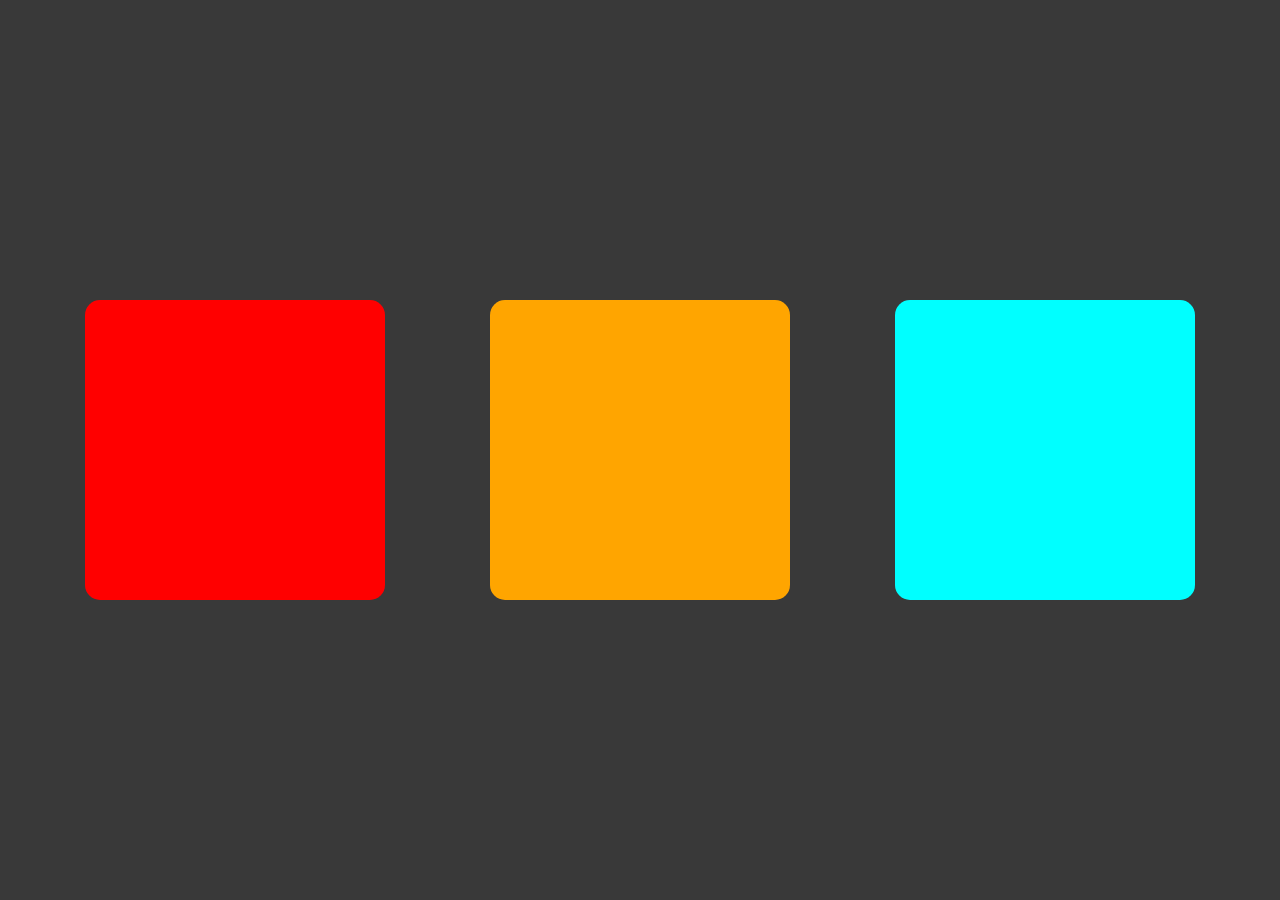
<file: practicas_html_css/basics/1/index.html>
<!DOCTYPE html>
<html lang="en">
<head>
    <meta charset="UTF-8">
    <meta http-equiv="X-UA-Compatible" content="IE=edge">
    <meta name="viewport" content="width=device-width, initial-scale=1.0">
    <title>practicas</title>
    <link rel="stylesheet" href="styles.css">
</head>
<body>
    <div class="container">
        <div class="one"></div>
        <div class="two"></div>
        <div class="three"></div>
    </div>
</body>
</html>
</file>
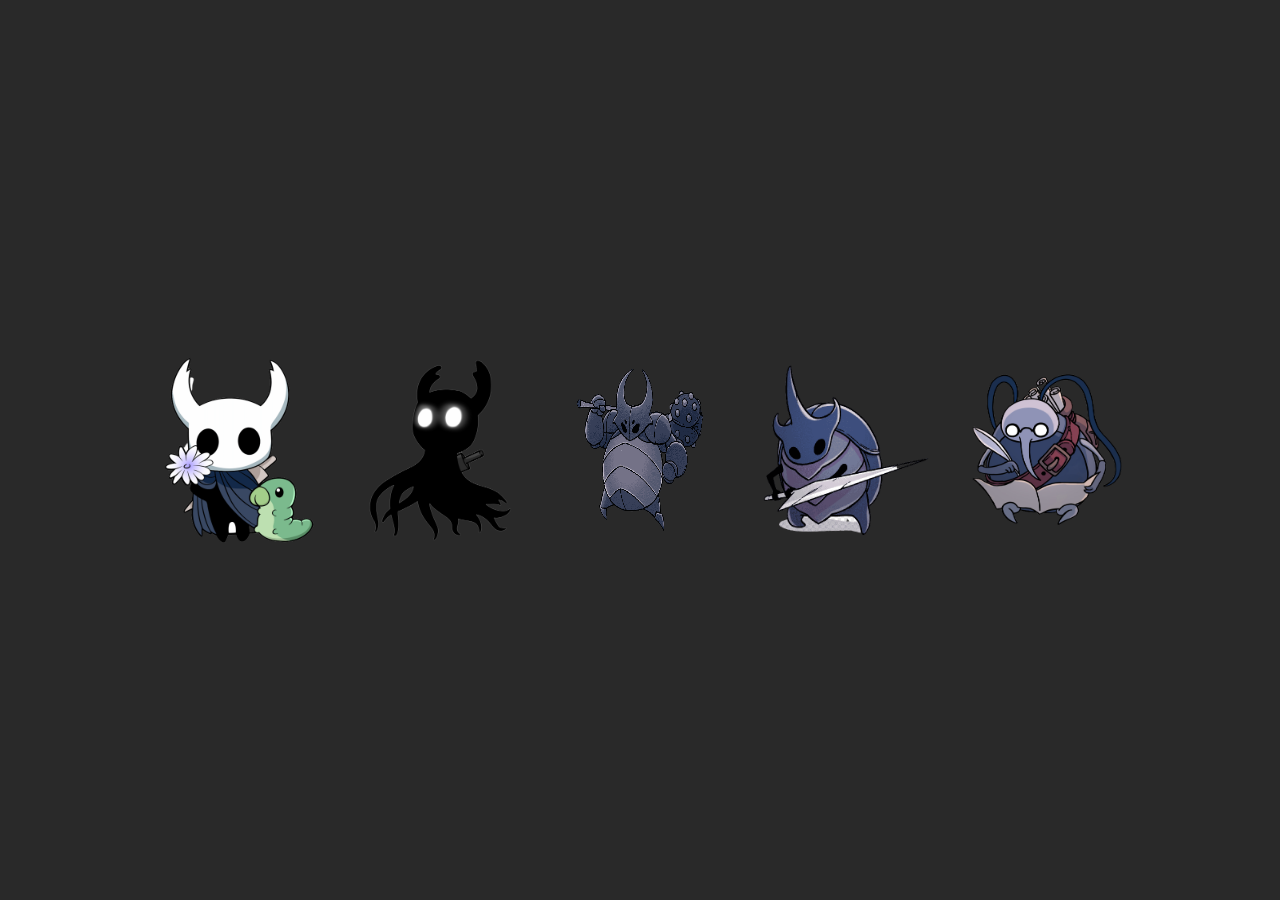
<file: practicas_html_css/basics/imagenes_with_style/index.html>
<!DOCTYPE html>
<html lang="en">
<head>
    <link rel="stylesheet" href="styles.css">
    <meta charset="UTF-8">
    <meta http-equiv="X-UA-Compatible" content="IE=edge">
    <meta name="viewport" content="width=device-width, initial-scale=1.0">
    <title>imagenes with styles</title>
</head>
<body>
    <div class="imagenes_container">

        <div class="imagen">
            <img src="img/HollowKnight.png" alt="imagen1">
            <span class="nombre">
                <span class="texto">Hollow Knigth</span>
            </span>
        </div>


        <div class="imagen">
            <img src="img/Alma.png" alt="imagen2">
            <span class="nombre">
                <span class="texto">Alma del HollowKnight</span>
            </span>
        </div>


        <div class="imagen">
            <img src="img/Guerrero.png" alt="imagen3">
            <span class="nombre">
                <span class="texto">Guerrero</span>
            </span>
        </div>


        <div class="imagen">
            <img src="img/Espadas.png" alt="imagen4">
            <span class="nombre">
                <span class="texto">El de las espadas</span>
            </span>
        </div>


        <div class="imagen">
            <img src="img/Mapas.png" alt="imagen5">
            <span class="nombre">
                <span class="texto">Mapas del   juego</span>
            </span>
        </div>

    </div>
</body>
</html>
</file>
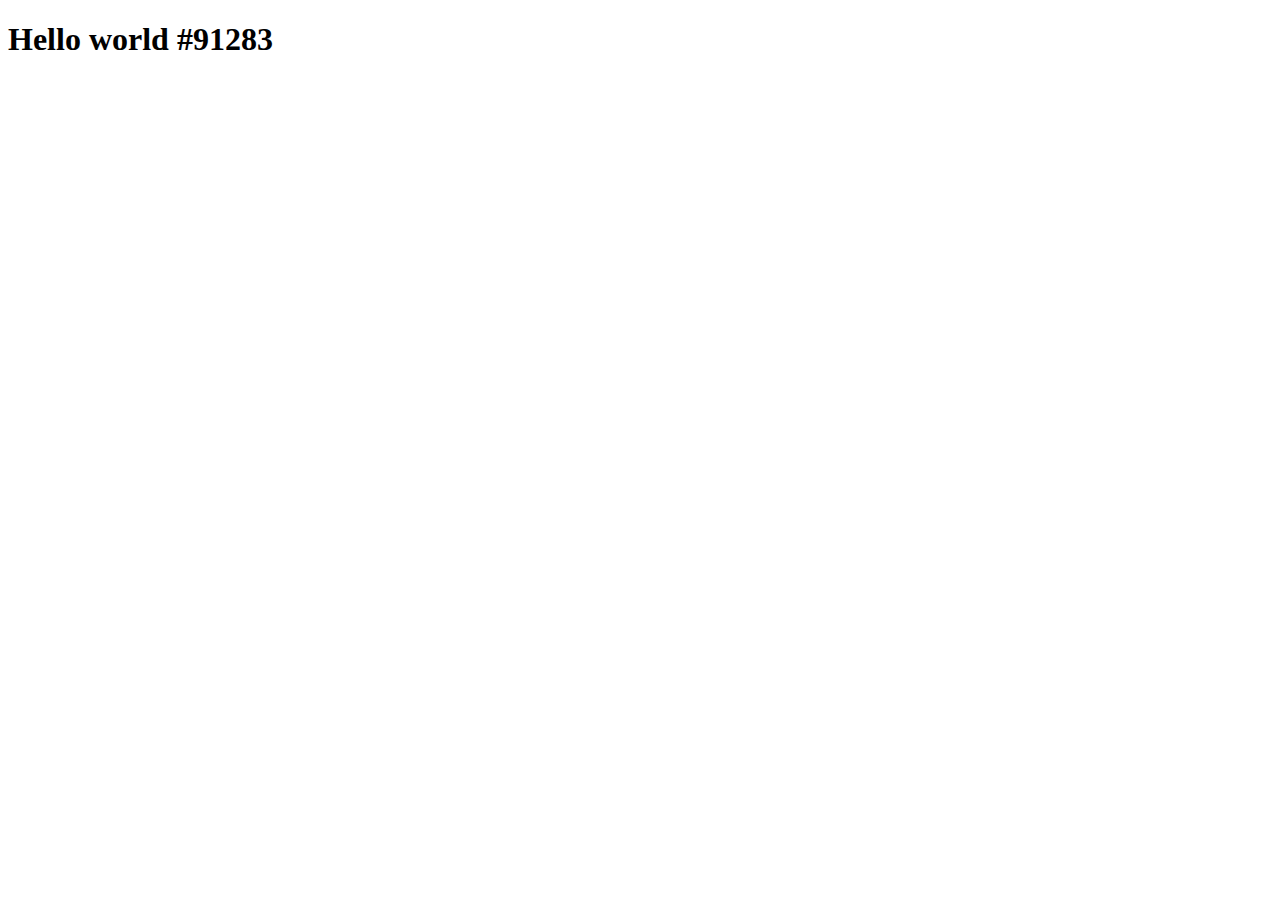
<file: soyDalto_html/index_1.html>
<!DOCTYPE html>
<html lang="en">
<head>
    <meta charset="UTF-8">
    <meta http-equiv="X-UA-Compatible" content="IE=edge">
    <meta name="viewport" content="width=device-width, initial-scale=1.0">
    <title>Soy dalto course</title>
</head>
<body>
    <h1>Hello world #91283</h1>
</body>
</html>
</file>
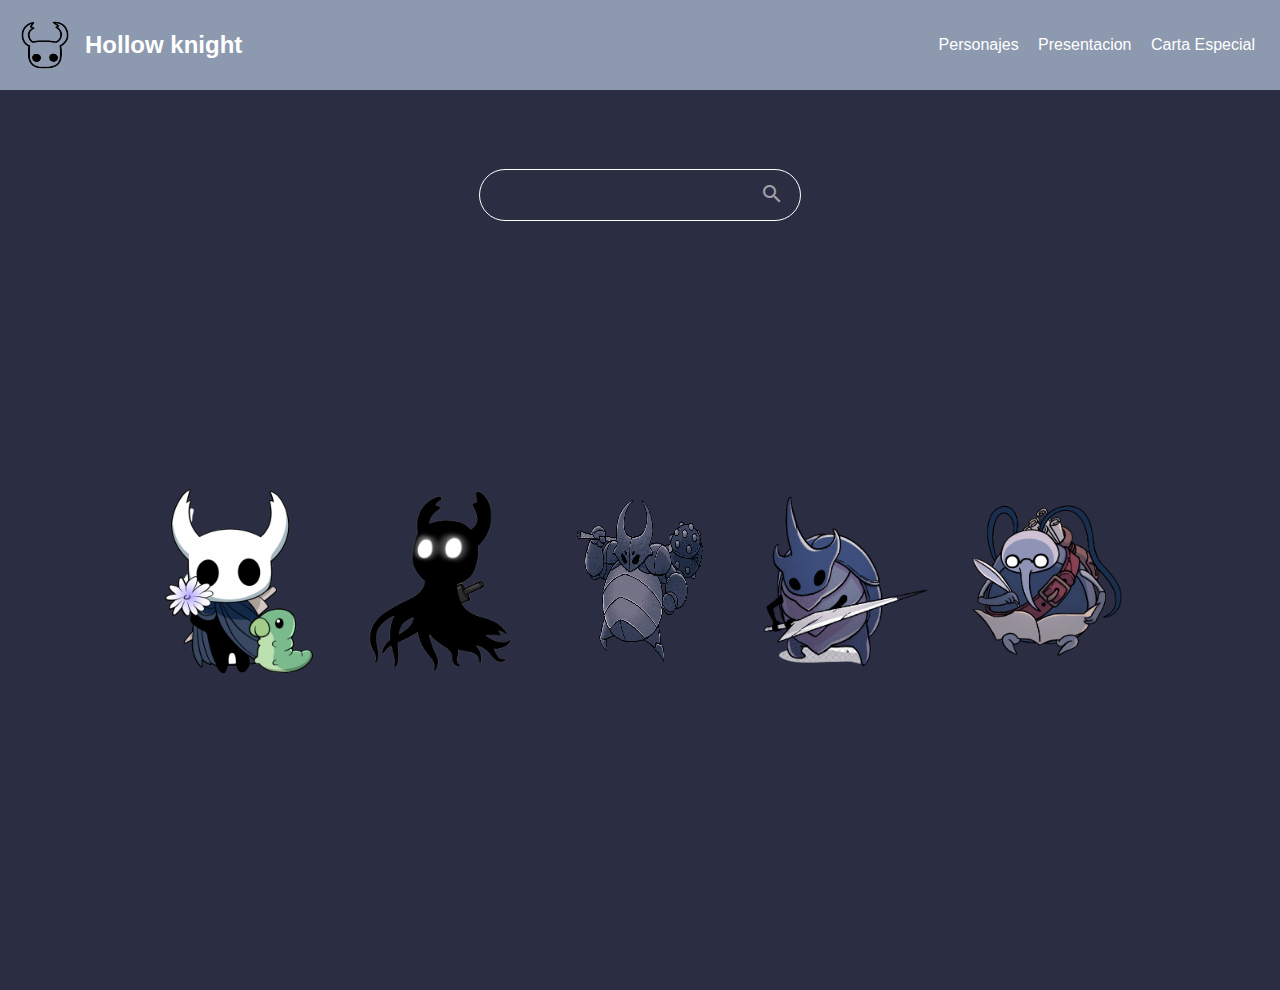
<file: practicas_html_css/basics/2/pages/personajes.html>
<!DOCTYPE html>
<html lang="en">
<head>
    <link href="https://fonts.googleapis.com/icon?family=Material+Icons" rel="stylesheet">
    <link rel="stylesheet" href="../styles.css">
    <meta charset="UTF-8">
    <meta http-equiv="X-UA-Compatible" content="IE=edge">
    <meta name="viewport" content="width=device-width, initial-scale=1.0">
    <title>HollowKnight</title>
   
</head>


<body>
    <header>
        <a href="index.html" class="logo">
            <img alt = 'logo' src="../img/logo.png">
            <h2 class="nombre_logo">Hollow knight</h2>
        </a>

        <nav>
            <a href="personajes.html" class="nav_link">Personajes</a>
            <a href="Presentacion.html" class="nav_link">Presentacion</a>
            <a href="../carta/carta.html" class="nav_link">Carta Especial</a>
        </nav>
    </header>

    <div class="general_conteiner">


        <div class="search_conteiner">
            <div class="search_bar">
                <input type="text">
                <div class="actions">
                    <button>
                        <span class="material-icons md-ligth">search</span>
                    </button>
                </div>
                
            </div>  
        </div>


    
        <div class="imagenes_container">
            <div class="imagen">
                <img src="../img/HollowKnight.png" alt="imagen1">
                <span class="nombre">
                    <span class="texto">Hollow knight</span>
                </span>
            </div>
    
    
            <div class="imagen">
                <img src="../img/Alma.png" alt="imagen2">
                <span class="nombre">
                    <span class="texto">Alma del HollowKnight</span>
                </span>
            </div>
    
    
            <div class="imagen">
                <img src="../img/Guerrero.png" alt="imagen3">
                <span class="nombre">
                    <span class="texto">Guerrero</span>
                </span>
            </div>
    
    
            <div class="imagen">
                <img src="../img/Espadas.png" alt="imagen4">
                <span class="nombre">
                    <span class="texto">El de las espadas</span>
                </span>
            </div>
    
    
            <div class="imagen">
                <img src="../img/Mapas.png" alt="imagen5">
                <span class="nombre">
                    <span class="texto">Mapas del   juego</span>
                </span>
            </div>
        </div>    
    
    </div>
    

</body>
</html>
</file>
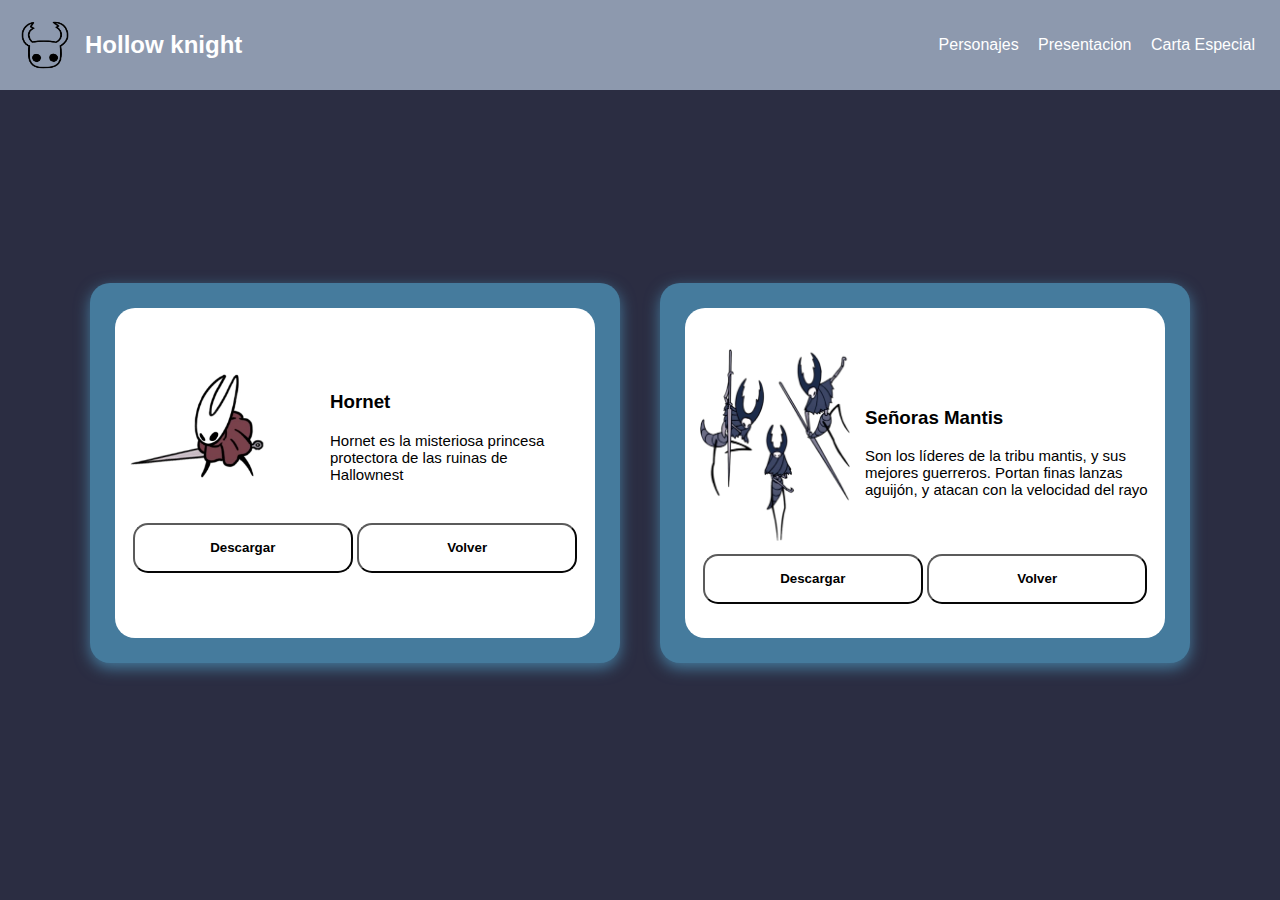
<file: practicas_html_css/basics/2/pages/Presentacion.html>
<!DOCTYPE html>
<html lang="en">
<head>
    <link rel="stylesheet" href="../styles.css">
    <meta charset="UTF-8">
    <meta http-equiv="X-UA-Compatible" content="IE=edge">
    <meta name="viewport" content="width=device-width, initial-scale=1.0">
    <title>HollowKnight</title>
</head>
<body>
    <header>
        <a href="index.html" class="logo">
            <img alt = 'logo' src="../img/logo.png">
            <h2 class="nombre_logo">Hollow knight</h2>
        </a>

        <nav>
            <a href="personajes.html" class="nav_link">Personajes</a>
            <a href="Presentacion.html" class="nav_link">Presentacion</a>
            <a href="../carta/carta.html" class="nav_link">Carta Especial</a>
        </nav>
    </header>

    <div class="presentacion">
        <div class="contenedor">
            <div class="sub_contenedor">
                <div class="contenido">
                    <div class="icon">
                        <img src="../img/B_Hornet2.webp" alt="icono">
                    </div>
    
                    <div class="mensaje">
                        <div class="title">
                            <h3>Hornet</h3>
                            <div class="textto">
                                Hornet es la misteriosa princesa protectora de las ruinas de Hallownest
                            </div>
                        </div>
                    </div>
                </div>
    
                <div class="actions2">
                    <button class="btn_descargar">Descargar</button>
                    <button class="btn_volver">Volver</button>
                </div>
            </div>
        </div>



        <div class="contenedor">
            <div class="sub_contenedor">
                <div class="contenido">
                    <div class="icon2">
                        <img src="../img/Mantis.webp" alt="icono">
                    </div>
    
                    <div class="mensaje">
                        <div class="title">
                            <h3>Señoras Mantis</h3>
                            <div class="textto">
                                Son los líderes de la tribu mantis, y sus mejores guerreros. Portan finas lanzas aguijón, y atacan con la velocidad del rayo
                            </div>
                        </div>
                    </div>
                </div>
    
                <div class="actions2">
                    <button class="btn_descargar">Descargar</button>
                    <button class="btn_volver">Volver</button>
                </div>
            </div>
        </div>
    </div>
    

    
</body>
</html>
</file>
<file: practicas_html_css/basics/1/styles.css>
body{
    padding: 0px;
    margin: 0px;
    box-sizing: border-box;
    background-color: black;
}

.container{
    background: rgb(57, 57, 57);
    display: flex;
    flex-direction: row-reverse;
    justify-content: space-evenly;
    flex-wrap:wrap;
    align-items: center;
    gap: 20px;
    height: 100vh;
}
.one{
    background: aqua;
    width: 300px;
    height: 300px;
    border-radius: 15px;
}

.two{
    background: orange;
    width: 300px;
    height: 300px;
    border-radius: 15px;
}   

.three{
    background: red;
    width: 300px;
    height: 300px;
    border-radius: 15px;
}
</file>
<file: practicas_html_css/basics/imagenes_with_style/styles.css>
body{
    background: rgb(41, 41, 41);
    padding: 0;
    margin: 0;
    font-family: sans-serif;
}

.imagenes_container
{
    height: 100vh;
    align-items:center;
    justify-content: center;
    display: flex;
    flex-wrap: wrap;
    flex-direction: row;
}

.imagenes_container .imagen{
    position: relative;
    display: inline-flex;
    flex-direction: column;
    text-align: center;
}

.imagenes_container .imagen img{
    width: 200px;
    height: 200px;
    transition: transform 0.5s ease-in-out;
}

.imagenes_container .imagen .nombre{
    position: absolute;
    background-color: rgb(91, 91, 91);
    color: white;
    border-radius: 10px;
    display: none;
    min-width: 100px;
    width: 150px;
    top: -50px;
    padding: 10px;

}


.imagenes_container .imagen .nombre .texto{
    display: inline-block;
    text-overflow: ellipsis;
    overflow: hidden;
    white-space: nowrap;
    width: 150px;
    text-align: center;
    margin: 0 auto;
    box-sizing: border-box;
}

.imagenes_container .imagen .nombre::before{
     content:'';
     position: absolute;
     width: 3px;
     height: 3px;
     bottom: -20px;
     left: 40%;
     border-top: 10px solid rgb(91, 91, 91);;
     border-left:  10px solid transparent;
     border-right:  10px solid transparent;
     border-bottom:  10px solid transparent;

}

.imagenes_container .imagen:hover .nombre{
    display:flex;
    transform: translateY(-5px);
}

.imagen:hover img{
    transform: translateY(-20px);
}

@media(max-width:520px){
    .imagenes_container{
        flex-direction: column;
        height: 180vh;
    }
}
</file>
<file: practicas_html_css/basics/2/styles.css>
/*header*/
.material-icons 
{
    font-family: 'Material Icons';
    font-weight: normal;
    font-style: normal;
    font-size: 24px;  /* Preferred icon size */
    display: inline-block;
    line-height: 1;
    text-transform: none;
    letter-spacing: normal;
    word-wrap: normal;
    white-space: nowrap;
    direction: ltr;
  
    /* Support for all WebKit browsers. */
    -webkit-font-smoothing: antialiased;
    /* Support for Safari and Chrome. */
    text-rendering: optimizeLegibility;
  
    /* Support for Firefox. */
    -moz-osx-font-smoothing: grayscale;
  
    /* Support for IE. */
    font-feature-settings: 'liga';
}

.material-icons.md-ligth { color: rgba(255, 255, 255, 0.56); }

.general_conteiner{
    display: flex;
    flex-direction: column;
    flex-wrap: nowrap;
    align-items: center;
    justify-content: center;
    height: 100vh;
}


body
 {
    padding: 0;
    margin:0;
    background: #2b2d42;
    font-family: sans-serif;
}


header
{
    justify-content: space-between;
    min-height: 70px;
    display: flex;
    background: #8d99ae;
    align-items: center;
    padding: 10px;
    flex-wrap: wrap;
}

a
{
    text-decoration: none;
    color: white;
    padding-right: 15px ;
}

.logo
{
    display: flex;
    align-items: center; 
}

.logo img
{
    height: 70px;
    width: 70px;
    margin-right: 5px;
}


nav a:hover{
    color: #6cd4ff;
}


@media (max-width:600px){
    header{
        flex-direction: column;
    }
    nav{
        padding: 10px 0px;
    }
}
/*header*/



/*Imagenes container*/
.imagenes_container
{
    height: 80vh;
    align-items:center;
    justify-content: center;
    display: flex;
    flex-wrap: wrap;
    flex-direction: row;
}

.imagenes_container .imagen{
    position: relative;
    display: inline-flex;
    flex-direction: column;
    text-align: center;
}

.imagenes_container .imagen img{
    width: 200px;
    height: 200px;
    transition: transform 0.5s ease-in-out;
}

.imagenes_container .imagen .nombre{
    position: absolute;
    background-color: rgb(91, 91, 91);
    color: white;
    border-radius: 10px;
    display: none;
    min-width: 100px;
    width: 200px;
    top: -50px;
    padding: 10px;
}


.imagenes_container .imagen .nombre .texto{
    display: inline-block;
    text-overflow:ellipsis;
    white-space:nowrap;
    width: 100px;
    text-align: center;
    margin: 0 auto;
    box-sizing: border-box;
}

.imagenes_container .imagen .nombre::before{
     content:'';
     position: absolute;
     width: 3px;
     height: 3px;
     bottom: -20px;
     left: 35%;
     border-top: 10px solid rgb(91, 91, 91);;
     border-left:  10px solid transparent;
     border-right:  10px solid transparent;
     border-bottom:  10px solid transparent;

}

.imagenes_container .imagen:hover .nombre{
    display:flex;
    transform: translateY(-5px);
}

.imagen:hover img{
    transform: translateY(-20px);
}

@media(max-width:520px){
    .imagenes_container{
        flex-direction: column;
        height: 180vh;
    }
}

@media(max-width:1200px){
    .imagenes_container{
    margin-top: 10px;
    }
}
    .search_conteiner{
        margin-top: 30px;
    }
}
/*Imagenes container*/



/*barra de busqueda*/
.search_conteiner{
    height: 20vh;
    border-color: #fff;
    justify-content: center;
    display: flex;
    align-items: center;
    margin-top: 85px;
}

.search_bar{
    padding: 10px;
    display: flex;
    border-radius: 40px;
    width: 300px;
    height: 30px;
    border:1px solid #fff ;
}

.search_bar:focus-within{
    box-shadow: 0px 0px 8px #fff;
}


.search_bar input{
    border: none;
    outline: none;
    font-size: 18px;
    color: white;
    flex: 1;  

    background-color: transparent;
}

.actions{
    display: flex;
    gap: 10px;
    justify-content: space-evenly;
}

.actions button{
    border: none;
    outline: none;
    background: none;
    cursor: pointer;  
}
/*barra de busqueda*/



/*Carta de presentacion*/
.presentacion{
    height: 85vh;
    display: flex;
    flex-wrap: wrap;
    flex-direction: row;
    justify-content: center;
    align-items: center;
    gap: 40px;
}


.contenedor{
    background: #457b9d;
    border-radius: 20px;
    height: 350px;
    width: 500px;
    display: flex;
    align-items: center;
    justify-content: center;
    padding: 15px;
    box-shadow: 0px 5px 15px #457b9d;
    }

.sub_contenedor{
    border-radius: 20px;
    width: 450px;
    height: 300px;
    display: flex;
    flex-direction: column;
    background: white;
    align-items:center;
    justify-content:space-evenly;
    padding: 15px;   
}


.contenido{

    display: flex;
    align-items: center;
    justify-content: space-evenly;
    margin-bottom: 40px;
}


.actions2{
    margin-top: -50px;
    justify-content: end;
}

.actions2 button{
    border-color:  rgb(91, 91, 91);
    border-radius: 15px;
    outline: none;
    background: none;
    width: 220px;
    height: 50px;
    color: black;
    font-weight: bold;
}

.actions2 button:hover{
    cursor: pointer;
    box-shadow: 0px 3px 10px black;
}

.icon img{
    width: 200px;
}

.icon2 img{
    width: 150px;
    height: 200px;
    margin-right: 15px;
}

.textto{
    font-size: 15px;
}
/*Carta de presentacion*/
</file>
